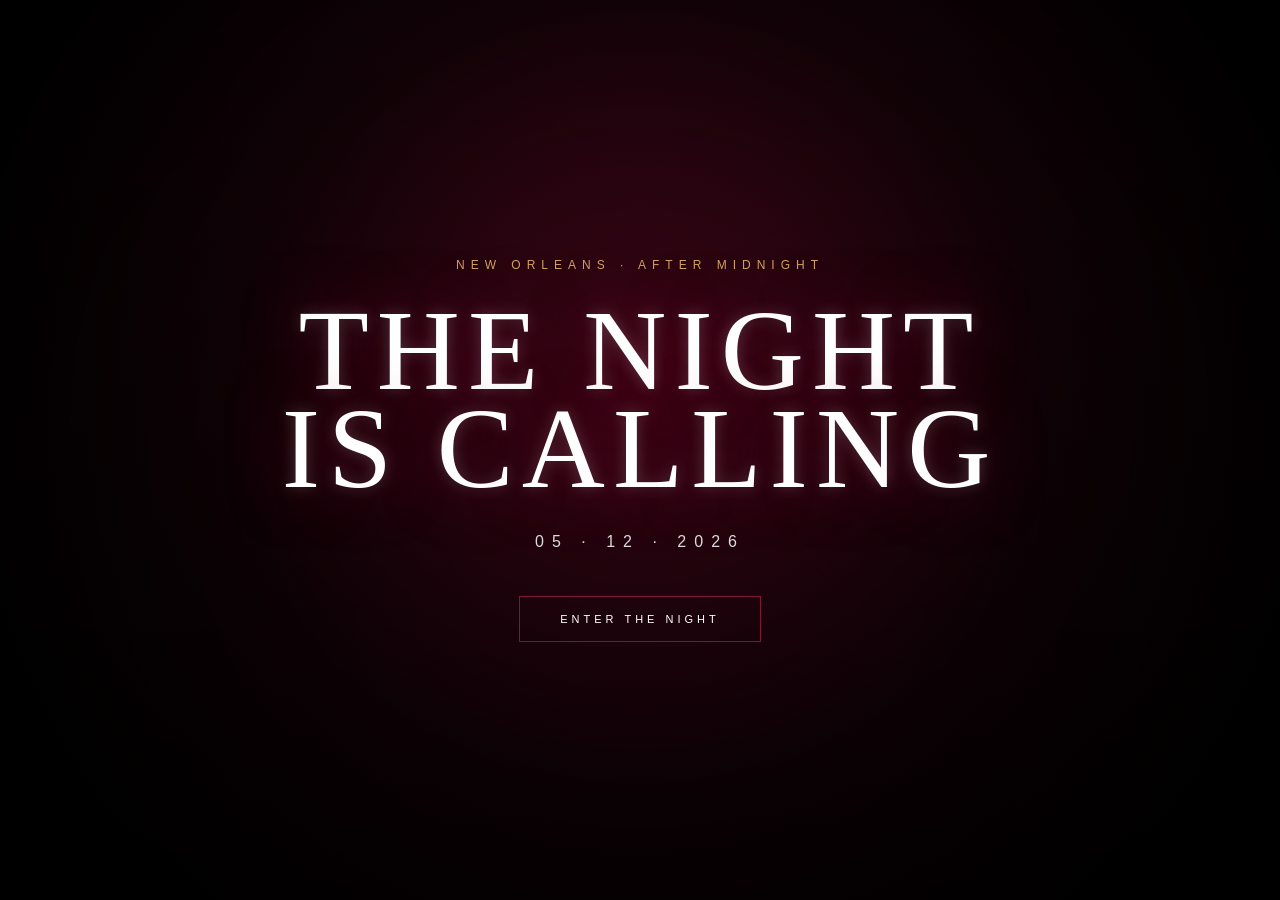
<file: index.html>
<!DOCTYPE html>
<html lang="es">

<head>
    <meta charset="UTF-8">
    <meta name="viewport" content="width=device-width, initial-scale=1.0">
    <title>The Night Is Calling</title>

    <!-- Enlace corregido a tu CSS en minúsculas -->
    <link rel="stylesheet" href="invitacion.css">
</head>

<body>

    <!-- =========================
         PANTALLA DE ENTRADA
    ========================== -->
    <main class="hero">
        <div class="overlay"></div>

        <section class="intro">
            <p class="location">
                NEW ORLEANS · AFTER MIDNIGHT
            </p>

            <h1>
                THE NIGHT<br>
                IS CALLING
            </h1>

            <p class="date">
                05 · 12 · 2026
            </p>

            <button id="enterButton">
                ENTER THE NIGHT
            </button>
        </section>
    </main>


    <!-- =========================
         VAMPIRE MASQUERADE
    ========================== -->
    <section class="letter" id="letter">
        <div class="club-lights"></div>

        <div class="paper">
            <p class="letter-small">
                NEW ORLEANS · AFTER DARK
            </p>

            <h2>
                THE VAMPIRE<br>
                MASQUERADE
            </h2>

            <div class="divider"></div>

            <p class="event-intro">
                UNA NOCHE FUERA DE LO NORMAL.
            </p>

            <p class="letter-text">
                Las máscaras están invitadas.
                La noche también.
            </p>

            <!-- INFORMACIÓN DE LA FIESTA -->
            <div class="party-info">
                <div>
                    <span>DATE</span>
                    <strong>05 · 12 · 2026</strong>
                </div>

                <div>
                    <span>TIME</span>
                    <strong>6:00pm</strong>
                </div>

                <div>
                    <span>MOOD</span>
                    <strong>VAMPIRE · MASKS · MUSIC</strong>
                </div>
            </div>

            <!-- AMBIENTE -->
            <p class="party-text">
                Luces bajas. Música alta.
                Máscaras, música y una noche
                donde cualquier cosa puede pasar.
            </p>

            <!-- DRESS CODE -->
            <p class="dress-code">
                DRESS CODE
                <br><br>
                MÁSCARA + OUTFIT DARK
                CON VIBE VAMPIRE.
                <br><br>
                Vintage · Moderno · De época ·
                Elegante · Alternativo
                <br><br>
                ⚠️ LA MÁSCARA ES PARTE DE LA NOCHE.
                NO LA OLVIDES.
            </p>

            <p class="signature">
                ATT: EL MEJOR 
            </p>

            <p class="guest-policy">
                ✦ INVITACIÓN PERSONAL ✦
                <br><br>
                Esta invitación es personal e intransferible.
                <br>
                El acceso está reservado exclusivamente
                para la persona a quien fue enviada la invitación.
                <br><br>
                NO SE PERMITEN ACOMPAÑANTES.
            </p>
        </div>
    </section>

    <!-- =========================
         JAVASCRIPT
    ========================== -->
    <!-- Enlace corregido a tu JS en minúsculas -->
    <script src="invitacion.js"></script>

</body>
</html>
</file>
<file: invitacion.css>
/* =========================================================
   RESET
========================================================= */

* {
    margin: 0;
    padding: 0;
    box-sizing: border-box;
}


/* =========================================================
   BODY
========================================================= */

body {
    background: #000;
    color: white;
    font-family: Georgia, serif;

    overflow-x: hidden;
}


/* =========================================================
   PANTALLA PRINCIPAL
========================================================= */

.hero {

    min-height: 100vh;

    display: flex;
    justify-content: center;
    align-items: center;

    position: relative;

    overflow: hidden;

    background:

        radial-gradient(
            circle at 50% 45%,
            #590721 0%,
            #3b0718 20%,
            #100207 50%,
            #000000 85%
        );

    transition: opacity 1.2s ease;
}


/* =========================================================
   LUZ ROJA
========================================================= */

.hero::before {

    content: "";

    position: absolute;

    width: 700px;
    height: 700px;

    background: #4b041b;

    border-radius: 50%;

    filter: blur(180px);

    opacity: 0.35;

    animation: pulse 4s ease-in-out infinite;

    pointer-events: none;
}


@keyframes pulse {

    0% {
        transform: scale(0.8);
        opacity: 0.25;
    }

    50% {
        transform: scale(1.2);
        opacity: 0.45;
    }

    100% {
        transform: scale(0.8);
        opacity: 0.25;
    }
}


/* =========================================================
   OVERLAY
========================================================= */

.overlay {

    position: absolute;

    inset: 0;

    background:

        linear-gradient(
            rgba(0,0,0,0.15),
            rgba(0,0,0,0.65)
        );

    pointer-events: none;
}


/* =========================================================
   CONTENIDO INICIAL
========================================================= */

.intro {

    position: relative;

    z-index: 2;

    text-align: center;

    padding: 30px;
}


/* =========================================================
   UBICACIÓN
========================================================= */

.location {

    font-family: Arial, sans-serif;

    font-size: 12px;

    letter-spacing: 6px;

    color: #d1a45f;

    margin-bottom: 30px;
}


/* =========================================================
   TÍTULO
========================================================= */

h1 {

    font-size: clamp(
        3rem,
        9vw,
        8rem
    );

    line-height: 0.85;

    font-weight: 400;

    letter-spacing: 8px;

    text-shadow:

        0 0 15px rgba(255,255,255,0.2),

        0 0 60px rgba(130,11,47,0.7);

    animation:
        titleAppear 2s ease forwards;
}


@keyframes titleAppear {

    from {

        opacity: 0;

        transform:
            translateY(30px);

        letter-spacing: 25px;
    }

    to {

        opacity: 1;

        transform:
            translateY(0);

        letter-spacing: 8px;
    }
}


/* =========================================================
   FECHA
========================================================= */

.date {

    margin-top: 35px;

    font-family: Arial, sans-serif;

    letter-spacing: 8px;

    color: #ddd;
}


/* =========================================================
   BOTÓN
========================================================= */

button {

    margin-top: 45px;

    padding: 16px 40px;

    background: transparent;

    color: white;

    border:
        1px solid #7e163c;

    font-family: Arial, sans-serif;

    font-size: 11px;

    letter-spacing: 4px;

    cursor: pointer;

    transition:
        0.4s ease;
}


button:hover {

    background: #7e163c;

    border-color: #b52b59;

    box-shadow:

        0 0 20px rgba(181,43,89,0.7),

        0 0 60px rgba(158,33,72,0.4);

    transform:
        translateY(-2px);
}


/* =========================================================
   VAMPIRE MASQUERADE
========================================================= */

.letter {

    position: fixed;

    inset: 0;

    z-index: 20;

    width: 100%;
    height: 100%;

    display: flex;

    justify-content: center;

    /* IMPORTANTE:
       empieza desde arriba para que
       el contenido pueda crecer */
    align-items: flex-start;

    padding: 70px 30px;

    /* PERMITE VER TODO EL CONTENIDO */
    overflow-y: auto;
    overflow-x: hidden;

    visibility: hidden;

    opacity: 0;

    background:

        radial-gradient(
            circle at 50% 100%,
            rgba(140,0,55,0.35),
            transparent 35%
        ),

        radial-gradient(
            circle at 15% 20%,
            rgba(50,0,90,0.30),
            transparent 30%
        ),

        radial-gradient(
            circle at 90% 30%,
            rgba(180,0,50,0.22),
            transparent 30%
        ),

        #020203;

    transition:

        opacity 1.2s ease,

        visibility 1.2s ease;
}


/* =========================================================
   BARRA DE SCROLL
========================================================= */

.letter::-webkit-scrollbar {

    width: 8px;
}


.letter::-webkit-scrollbar-track {

    background: #030303;
}


.letter::-webkit-scrollbar-thumb {

    background: #64132f;

    border-radius: 10px;
}


.letter::-webkit-scrollbar-thumb:hover {

    background: #9b1d4b;
}


/* =========================================================
   LUCES DEL CLUB
========================================================= */

.club-lights {

    position: absolute;

    inset: -50%;

    z-index: 0;

    background:

        linear-gradient(
            115deg,
            transparent 40%,
            rgba(145,0,55,0.18) 45%,
            transparent 50%
        ),

        linear-gradient(
            70deg,
            transparent 45%,
            rgba(70,0,130,0.18) 50%,
            transparent 55%
        );

    animation:
        clubLights 7s ease-in-out infinite;

    pointer-events: none;
}


@keyframes clubLights {

    0% {

        transform:
            translateX(-12%)
            rotate(0deg);
    }

    50% {

        transform:
            translateX(12%)
            rotate(2deg);
    }

    100% {

        transform:
            translateX(-12%)
            rotate(0deg);
    }
}


/* =========================================================
   PAPEL / TARJETA
========================================================= */

.paper {

    position: relative;

    z-index: 2;

    width: min(760px, 94%);

    /* YA NO FORZAMOS UNA ALTURA */
    min-height: auto;

    /* Permite que crezca según el contenido */
    height: auto;

    margin: auto;

    padding: 80px 70px;

    overflow: hidden;

    text-align: center;

    background:

        radial-gradient(
            circle at 50% 0%,
            rgba(130,0,45,0.20),
            transparent 35%
        ),

        linear-gradient(
            145deg,
            #111014,
            #050506 60%,
            #0d080b
        );

    border:
        1px solid rgba(160,40,80,0.55);

    box-shadow:

        0 0 60px rgba(0,0,0,0.95),

        0 0 120px rgba(100,0,45,0.30),

        inset 0 0 100px rgba(0,0,0,0.9);

    transform:
        scale(0.82);

    transition:
        transform 1.5s cubic-bezier(.16,1,.3,1);
}


/* =========================================================
   BORDE INTERIOR
========================================================= */

.paper::before {

    content: "";

    position: absolute;

    inset: 16px;

    border:
        1px solid rgba(180,130,70,0.20);

    pointer-events: none;
}


/* =========================================================
   DETALLE ROJO SUPERIOR
========================================================= */

.paper::after {

    content: "";

    position: absolute;

    top: 16px;

    left: 50%;

    width: 110px;

    height: 2px;

    transform:
        translateX(-50%);

    background:

        linear-gradient(
            90deg,
            transparent,
            #8f123d,
            #d33b67,
            #8f123d,
            transparent
        );

    box-shadow:

        0 0 15px #9b123f,

        0 0 35px rgba(155,18,63,0.7);
}


/* =========================================================
   NEW ORLEANS
========================================================= */

.letter-small {

    position: relative;

    z-index: 3;

    font-family: Arial, sans-serif;

    font-size: 10px;

    letter-spacing: 8px;

    margin-bottom: 45px;

    color: #a98758;

    text-transform: uppercase;
}


/* =========================================================
   TÍTULO DE LA FIESTA
========================================================= */

.paper h2 {

    position: relative;

    z-index: 3;

    font-family: Georgia, serif;

    font-size: clamp(
        3rem,
        7vw,
        6rem
    );

    font-weight: 400;

    line-height: 0.82;

    letter-spacing: 3px;

    color: #f0eeee;

    text-shadow:

        0 0 20px rgba(255,255,255,0.08),

        0 0 50px rgba(140,0,55,0.55);
}


/* =========================================================
   FRASE PRINCIPAL
========================================================= */

.event-intro {

    position: relative;

    z-index: 3;

    font-family: Arial, sans-serif;

    font-size: 0.9rem;

    letter-spacing: 4px;

    text-transform: uppercase;

    color: #d32d63;

    margin-top: 35px;

    margin-bottom: 25px;

    text-shadow:
        0 0 15px rgba(211,45,99,0.5);
}


/* =========================================================
   TEXTO INTRODUCTORIO
========================================================= */

.letter-text {

    position: relative;

    z-index: 3;

    font-family: Georgia, serif;

    font-size: 1.15rem;

    line-height: 1.8;

    font-style: italic;

    color: #c2bfc2;
}


/* =========================================================
   DIVISOR
========================================================= */

.divider {

    position: relative;

    z-index: 3;

    width: 180px;

    height: 1px;

    margin: 45px auto;

    background:

        linear-gradient(
            90deg,
            transparent,
            #9b123f,
            #a98758,
            #9b123f,
            transparent
        );

    box-shadow:
        0 0 12px rgba(155,18,63,0.7);
}


/* =========================================================
   INFORMACIÓN DE LA FIESTA
========================================================= */

.party-info {

    position: relative;

    z-index: 3;

    display: grid;

    grid-template-columns:
        repeat(3, 1fr);

    gap: 15px;

    margin: 45px 0;
}


.party-info div {

    padding: 18px 10px;

    border-top:
        1px solid rgba(169,135,88,0.3);

    border-bottom:
        1px solid rgba(169,135,88,0.3);

    background:
        rgba(255,255,255,0.015);
}


.party-info span {

    display: block;

    font-family: Arial, sans-serif;

    font-size: 9px;

    letter-spacing: 3px;

    color: #777;

    margin-bottom: 8px;
}


.party-info strong {

    display: block;

    font-family: Arial, sans-serif;

    font-size: 10px;

    letter-spacing: 2px;

    color: #ddd;

    line-height: 1.5;
}


/* =========================================================
   TEXTO DE FIESTA
========================================================= */

.party-text {

    position: relative;

    z-index: 3;

    max-width: 500px;

    margin: 0 auto;

    font-family: Arial, sans-serif;

    font-size: 0.95rem;

    line-height: 1.8;

    letter-spacing: 1px;

    color: #aaa;
}


/* =========================================================
   DRESS CODE
========================================================= */

.dress-code {

    position: relative;

    z-index: 3;

    margin-top: 45px;

    font-family: Arial, sans-serif;

    font-size: 11px;

    font-weight: bold;

    line-height: 1.7;

    letter-spacing: 3px;

    color: #a98758;

    text-shadow:
        0 0 15px rgba(169,135,88,0.3);
}


/* =========================================================
   FIRMA
========================================================= */

.signature {

    position: relative;

    z-index: 3;

    margin-top: 45px;

    padding-bottom: 10px;

    font-family: Georgia, serif;

    font-size: 12px;

    letter-spacing: 8px;

    color: #777;
}


/* =========================================================
   RESPONSIVE — TABLETS
========================================================= */

@media (max-width: 900px) {

    .letter {

        padding:
            50px 20px;
    }


    .paper {

        width: 92%;

        padding:
            70px 45px;
    }

}


/* =========================================================
   RESPONSIVE — CELULARES
========================================================= */

@media (max-width: 600px) {

    .intro {

        padding: 20px;
    }


    .location {

        font-size: 9px;

        letter-spacing: 4px;

        line-height: 1.5;
    }


    h1 {

        font-size: clamp(
            2.5rem,
            13vw,
            5rem
        );

        letter-spacing: 5px;
    }


    .date {

        font-size: 10px;

        letter-spacing: 5px;
    }


    button {

        padding:
            14px 28px;

        font-size: 9px;

        letter-spacing: 3px;
    }


    /* CONTENEDOR DE LA CARTA */

    .letter {

        padding:
            35px 12px;

        align-items: flex-start;

        overflow-y: auto;
    }


    /* TARJETA */

    .paper {

        width: 96%;

        min-height: auto;

        height: auto;

        margin: auto;

        padding:
            60px 25px;
    }


    .letter-small {

        font-size: 8px;

        letter-spacing: 5px;

        line-height: 1.5;

        margin-bottom: 35px;
    }


    .paper h2 {

        font-size: clamp(
            2.5rem,
            12vw,
            4rem
        );

        line-height: 0.9;
    }


    .event-intro {

        font-size: 0.72rem;

        letter-spacing: 2px;

        line-height: 1.5;

        margin-top: 30px;
    }


    .letter-text {

        font-size: 1rem;

        line-height: 1.7;
    }


    .divider {

        width: 130px;

        margin: 35px auto;
    }


    /* INFO */

    .party-info {

        grid-template-columns: 1fr;

        gap: 10px;

        margin: 35px 0;
    }


    .party-info div {

        padding: 15px;
    }


    .party-info strong {

        font-size: 9px;

        line-height: 1.5;
    }


    /* TEXTO */

    .party-text {

        font-size: 0.85rem;

        line-height: 1.8;
    }


    /* DRESS CODE */

    .dress-code {

        font-size: 9px;

        letter-spacing: 2px;

        line-height: 1.8;

        margin-top: 35px;
    }


    /* FIRMA */

    .signature {

        margin-top: 40px;

        font-size: 10px;

        letter-spacing: 6px;

        padding-bottom: 5px;
    }

}
</file>
